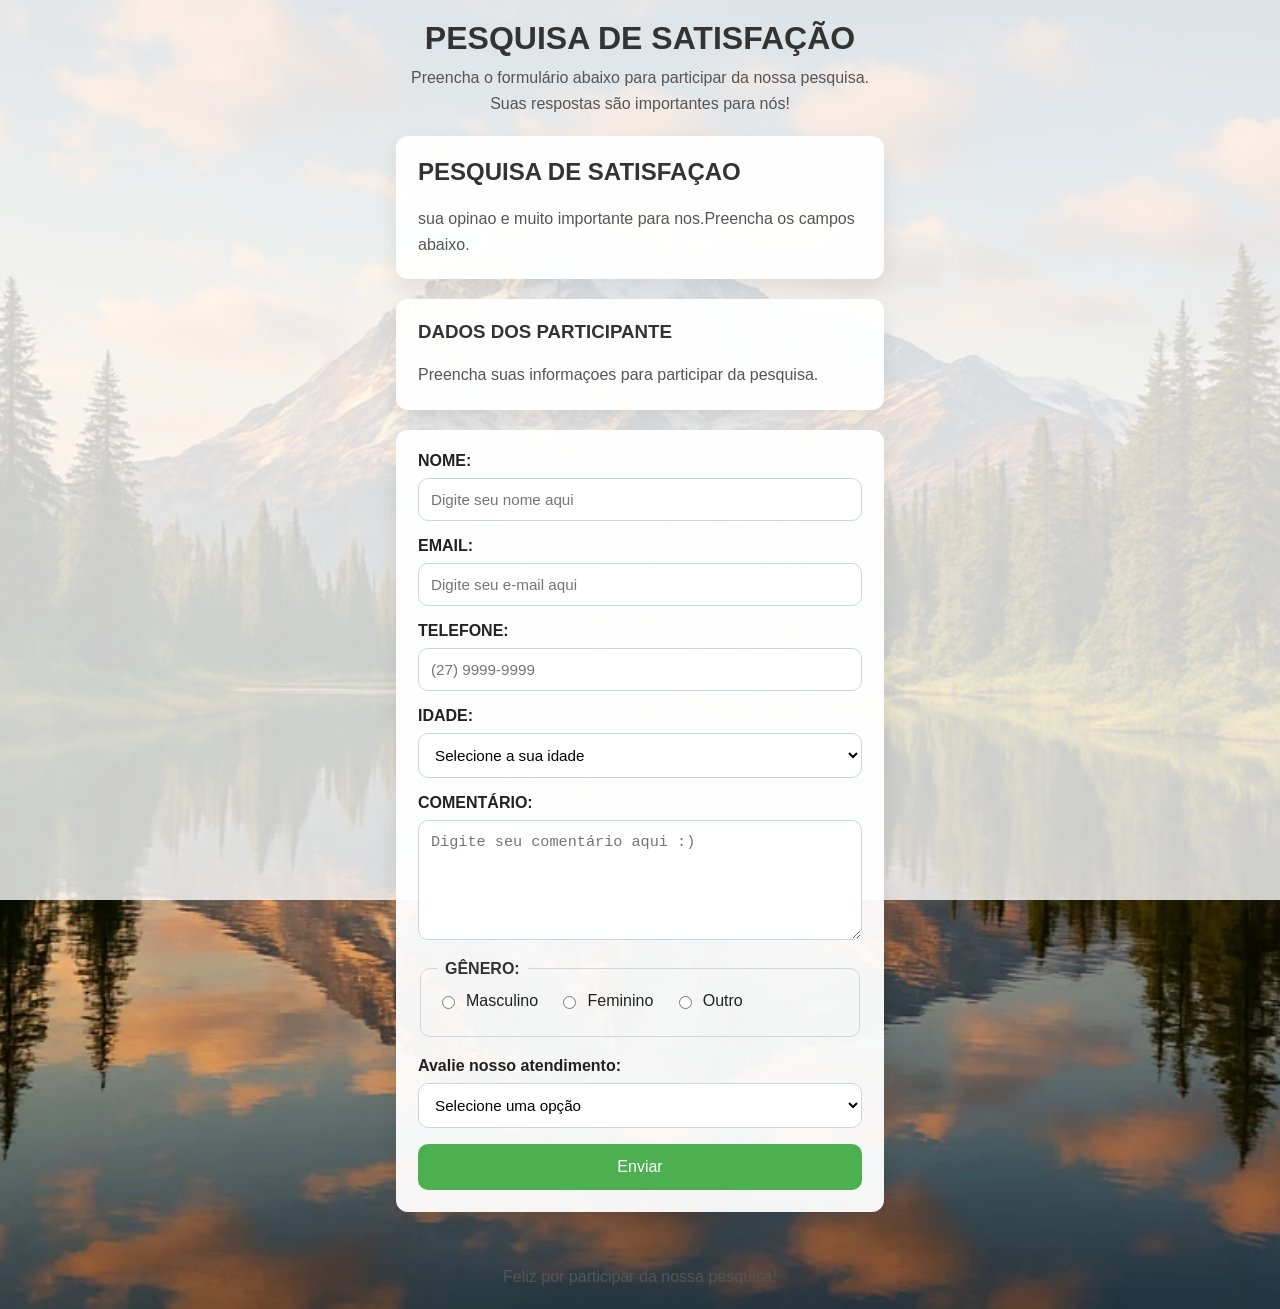
<file: index.html>
<!DOCTYPE html>
<html lang="pt-br">
<head>
    <meta charset="utf-8">
    <title>PESQUISA</title>
    <link rel="stylesheet" href="estilo.css">
</head>
<body>
    <header>
        <h1>PESQUISA DE SATISFAÇÃO</h1>
        <p>Preencha o formulário abaixo para participar da nossa pesquisa.</p>
        <p>Suas respostas são importantes para nós!</p>
    </header>

    <main>
        <section>
            <h2>PESQUISA DE SATISFAÇAO</h2>
            <p>sua opinao e muito importante para nos.Preencha os campos abaixo.</p>
        </section>

        <article>
            <h3> DADOS DOS PARTICIPANTE</h3>
            <p>Preencha suas informaçoes para participar da pesquisa.</p>
        </article>

        <form>
            <label for="nome">NOME:</label>
            <input id="nome" type="text" name="nome" placeholder="Digite seu nome aqui" required>

            <label for="email">EMAIL:</label>
            <input id="email" type="email" name="email" placeholder="Digite seu e-mail aqui" required>

            <label for="telefone">TELEFONE:</label>
            <input id="telefone" type="tel" name="telefone" placeholder="(27) 9999-9999" required>

            <label for="idade">IDADE:</label>
            <select id="idade" name="idade" required>
                <option value="" disabled selected>Selecione a sua idade</option>
                <option value="18-25">18-25 anos</option>
                <option value="30-37">30-37 anos</option>
                <option value="40-45">40-45 anos</option>
            </select>

            <label for="comentario">COMENTÁRIO:</label>
            <textarea id="comentario" name="comentario" rows="5" placeholder="Digite seu comentário aqui :)" required></textarea>

            <fieldset>
                <legend>GÊNERO:</legend>
                <label>
                    <input type="radio" name="genero" value="masculino" required>
                    Masculino
                </label>
                <label>
                    <input type="radio" name="genero" value="feminino">
                    Feminino
                </label>
                <label>
                    <input type="radio" name="genero" value="outro">
                    Outro
                </label>
            </fieldset>

            <label for="atendimento">Avalie nosso atendimento:</label>
            <select id="atendimento" name="atendimento" required>
                <option value="" disabled selected>Selecione uma opção</option>
                <option value="excelente">Excelente</option>
                <option value="bom">Bom</option>
                <option value="regular">Regular</option>
                <option value="ruim">Ruim</option>
            </select>

            <input type="submit" value="Enviar">
        </form>
    </main>

    <footer>
        <p>Feliz por participar da nossa pesquisa!</p>
    </footer>
</body>
</html>
</file>
<file: estilo.css>
* {
    box-sizing: border-box;
}

body {
    margin: 0;
    min-height: 100vh;
    font-family: Arial, sans-serif;
    color: #333;
    background-image: url('imagem.webp');
    background-size: cover;
    background-position: center;
    background-repeat: no-repeat;
    background-color: #f0f2f5;
}

body::before {
    content: "";
    position: fixed;
    inset: 0;
    background: rgba(255, 255, 255, 0.8);
    z-index: -1;
}

header,
footer {
    text-align: center;
    padding: 20px 16px;
}

header h1 {
    margin: 0 0 8px;
    font-size: 2rem;
}

main {
    max-width: 520px;
    margin: 0 auto 32px;
    padding: 0 16px;
}

section,
article,
form {
    background-color: rgba(255, 255, 255, 0.95);
    border-radius: 12px;
    box-shadow: 0 10px 25px rgba(0, 0, 0, 0.08);
    padding: 22px;
    margin-bottom: 20px;
}

section h2,
article h3 {
    margin-top: 0;
}

p {
    margin: 0;
    color: #555;
    line-height: 1.6;
}

label {
    display: block;
    margin-bottom: 8px;
    font-weight: 700;
    color: #222;
}

input[type="text"],
input[type="email"],
input[type="tel"],
select,
textarea {
    width: 100%;
    padding: 12px;
    margin-bottom: 16px;
    border: 1px solid #cbd5e1;
    border-radius: 10px;
    background-color: #fff;
    font-size: 0.95rem;
}

textarea {
    resize: vertical;
    min-height: 120px;
}

fieldset {
    border: 1px solid #d1d5db;
    border-radius: 10px;
    padding: 14px 16px;
    margin-bottom: 20px;
}

legend {
    padding: 0 8px;
    font-weight: 700;
}

fieldset label {
    display: inline-flex;
    align-items: center;
    gap: 8px;
    margin-right: 16px;
    margin-bottom: 12px;
    font-weight: 500;
}

input[type="submit"] {
    width: 100%;
    background-color: #4caf50;
    color: #fff;
    border: none;
    border-radius: 10px;
    padding: 14px 16px;
    font-size: 1rem;
    cursor: pointer;
    transition: background-color 0.25s ease;
}

input[type="submit"]:hover {
    background-color: #45a049;
}

@media (max-width: 520px) {
    main {
        padding: 0 12px;
    }

    section,
    article,
    form {
        padding: 18px;
    }
}
</file>
